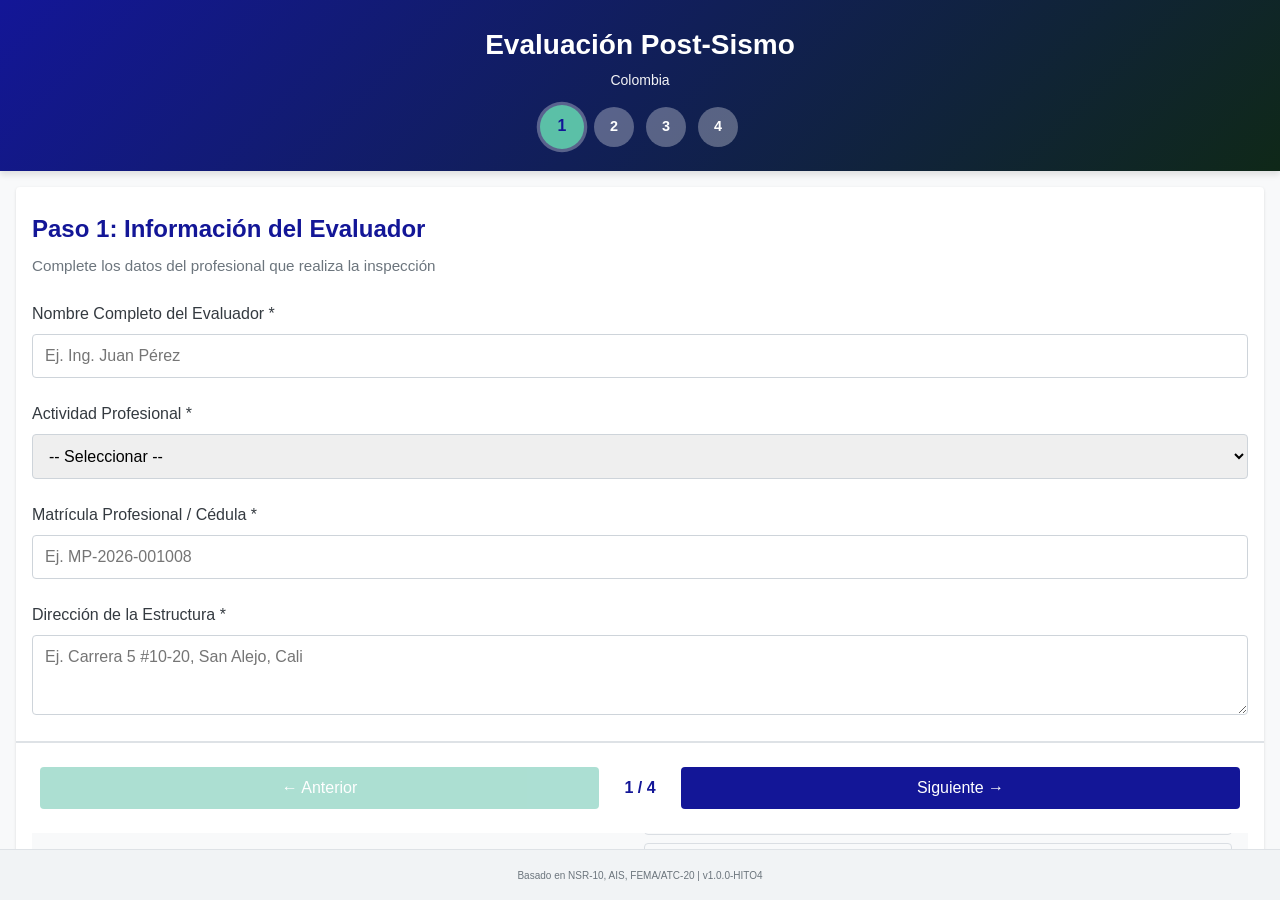
<file: index.html>
<!DOCTYPE html>
<html lang="es-CO">
<head>
    <meta charset="UTF-8">
    <meta name="viewport" content="width=device-width, initial-scale=1.0">
    <meta name="description" content="Sistema de Evaluación Visual Post-Sismo - Colombia">
    <meta name="theme-color" content="#1a472a">
    <title>Evaluación Post-Sismo | Cali</title>
    <link rel="manifest" href="manifest.json">
    <link rel="icon" type="image/x-icon" href="data:image/svg+xml,<svg xmlns='http://www.w3.org/2000/svg' viewBox='0 0 64 64'><rect fill='%231a472a' width='64' height='64'/><text x='32' y='40' font-size='32' fill='white' text-anchor='middle' font-weight='bold'>E</text></svg>">
    <link rel="stylesheet" href="styles.css">
</head>
<body>
    <div id="app" class="app-container">
        <header>
            <h1>Evaluación Post-Sismo</h1>
            <p class="subtitle">Colombia</p>
            <div class="step-indicator">
                <span class="step-badge active" data-step="1">1</span>
                <span class="step-badge" data-step="2">2</span>
                <span class="step-badge" data-step="3">3</span>
                <span class="step-badge" data-step="4">4</span>
            </div>
        </header>

        <main id="main-content">
            <!-- Contenedor dinámico para formularios y vistas -->
            <div id="form-container" class="form-container">
                
                <!-- ===== PASO 1: DATOS DEL EVALUADOR Y DIRECCIÓN ===== -->
                <div class="step-container step-1 active" id="step-1">
                    <h2 class="step-title">Paso 1: Información del Evaluador</h2>
                    <p class="step-description">Complete los datos del profesional que realiza la inspección</p>

                    <div class="form-group">
                        <label for="evaluator-name">Nombre Completo del Evaluador *</label>
                        <input 
                            type="text" 
                            id="evaluator-name" 
                            name="evaluatorName" 
                            placeholder="Ej. Ing. Juan Pérez"
                            required
                        >
                    </div>

                    <div class="form-group">
                        <label for="evaluator-title">Actividad Profesional *</label>
                        <select id="evaluator-title" name="evaluatorTitle" required>
                            <option value="">-- Seleccionar --</option>
                            <option value="ENGINEER">Ingeniero</option>
                             <option value="ARCHITECT">Arquitecto</option>
                            <option value="INSPECTOR">Inspector de Obra</option>
                        </select>
                    </div>

                    <div class="form-group">
                        <label for="evaluator-license">Matrícula Profesional / Cédula *</label>
                        <input 
                            type="text" 
                            id="evaluator-license" 
                            name="evaluatorLicense" 
                            placeholder="Ej. MP-2026-001008"
                            required
                        >
                    </div>

                    <div class="form-group">
                        <label for="structure-address">Dirección de la Estructura *</label>
                        <textarea 
                            id="structure-address" 
                            name="structureAddress" 
                            placeholder="Ej. Carrera 5 #10-20, San Alejo, Cali"
                            rows="3"
                            required
                        ></textarea>
                    </div>

                    <div class="form-group">
                        <label>Coordenadas GPS (Solo Lectura)</label>
                        <div class="gps-display">
                            <div class="gps-field">
                                <label>Latitud:</label>
                                <input type="text" id="gps-latitude" readonly value="Adquiriendo...">
                            </div>
                            <div class="gps-field">
                                <label>Longitud:</label>
                                <input type="text" id="gps-longitude" readonly value="Adquiriendo...">
                            </div>
                            <div class="gps-field">
                                <label>Precisión (m):</label>
                                <input type="text" id="gps-accuracy" readonly value="-">
                            </div>
                        </div>
                        <button type="button" class="btn btn-secondary btn-small" id="btn-refresh-gps">
                            🔄 Actualizar GPS
                        </button>
                    </div>

                    <div class="form-group">
                        <label for="inspection-timestamp">Fecha y Hora de Inspección *</label>
                        <input 
                            type="datetime-local" 
                            id="inspection-timestamp" 
                            name="inspectionTimestamp"
                            required
                        >
                    </div>
                </div>

                <!-- ===== PASO 2: SISTEMA CONSTRUCTIVO ===== -->
                <div class="step-container step-2 hidden" id="step-2">
                    <h2 class="step-title">Paso 2: Sistema Constructivo Predominante</h2>
                    <p class="step-description">Seleccione el sistema de construcción del edificio evaluado</p>

                    <div class="form-group">
                        <label for="construction-system">Sistema Constructivo *</label>
                        <div class="construction-system-options">
                            <label class="radio-option">
                                <input 
                                    type="radio" 
                                    name="constructionSystem" 
                                    value="REINFORCED_CONCRETE"
                                    id="sys-concrete"
                                >
                                <span class="radio-label">
                                    <strong>Concreto Reforzado (Pórticos)</strong>
                                    <small>Columnas y vigas de concreto con acero</small>
                                </span>
                            </label>

                            <label class="radio-option">
                                <input 
                                    type="radio" 
                                    name="constructionSystem" 
                                    value="MASONRY"
                                    id="sys-masonry"
                                >
                                <span class="radio-label">
                                    <strong>Mampostería Estructural</strong>
                                    <small>Bloques o ladrillos con mortero</small>
                                </span>
                            </label>

                            <label class="radio-option">
                                <input 
                                    type="radio" 
                                    name="constructionSystem" 
                                    value="MIXED"
                                    id="sys-mixed"
                                >
                                <span class="radio-label">
                                    <strong>Sistema Mixto</strong>
                                    <small>Combinación de concreto y mampostería</small>
                                </span>
                            </label>

                            <label class="radio-option">
                                <input 
                                    type="radio" 
                                    name="constructionSystem" 
                                    value="STEEL"
                                    id="sys-steel"
                                >
                                <span class="radio-label">
                                    <strong>Estructura Metálica</strong>
                                    <small>Acero estructural</small>
                                </span>
                            </label>

                            <label class="radio-option">
                                <input 
                                    type="radio" 
                                    name="constructionSystem" 
                                    value="ADOBE_WOOD"
                                    id="sys-adobe"
                                >
                                <span class="radio-label">
                                    <strong>Adobe / Madera</strong>
                                    <small>Construcción tradicional</small>
                                </span>
                            </label>

                            <label class="radio-option">
                                <input 
                                    type="radio" 
                                    name="constructionSystem" 
                                    value="OTHER"
                                    id="sys-other"
                                >
                                <span class="radio-label">
                                    <strong>Otro</strong>
                                    <small>Sistema no clasificado en las opciones anteriores</small>
                                </span>
                            </label>
                        </div>
                    </div>

                    <div class="form-group">
                        <label for="building-stories">Número de Pisos *</label>
                        <input 
                            type="number" 
                            id="building-stories" 
                            name="buildingStories" 
                            min="1" 
                            max="50"
                            placeholder="Ej. 5"
                            required
                        >
                    </div>

                    <div class="form-group">
                        <label for="building-year">Año de Construcción (Aproximado)</label>
                        <input 
                            type="number" 
                            id="building-year" 
                            name="buildingYear" 
                            min="1900" 
                            max="2024"
                            placeholder="Ej. 1981"
                        >
                    </div>
                </div>

                 <!-- ===== PASO 3: MATRIZ DE PATOLOGÍAS DINÁMICAS (AIS / NSR-10) ===== -->
 <div class="step-container step-3 hidden" id="step-3">
 <h2 class="step-title">Paso 3: Evaluación de Daños Estructurales</h2>
 <p class="step-description">Marque los daños observados según el sistema constructivo seleccionado (Norma AIS)</p>
 
 <!-- Contenedor dinámico para patologías de la AIS -->
 <div id="pathologies-container" class="pathologies-grid"></div>

 <!-- ALERTAS CRÍTICAS GLOBALES (Transversales) -->
 <div class="alert alert-danger alert-critical">
 <h3>Alertas Críticas Globales ⚠</h3>
 <p>Estas condiciones exigen dictamen ROJO inmediato, independientemente del sistema constructivo.</p>
 </div>
 <div class="critical-alerts-grid">
  <label class="checkbox-option critical">
   <input type="checkbox" name="damages" value="partial_collapse" class="critical-trigger">
   <span class="checkbox-label">
    <strong>Colapso Parcial</strong>
    <small>Visible en alguna sección del edificio</small>
   </span>
  </label>
  <label class="checkbox-option critical">
   <input type="checkbox" name="damages" value="total_collapse" class="critical-trigger">
   <span class="checkbox-label">
    <strong>Colapso Total</strong>
    <small>Falla completa de la superestructura</small>
   </span>
  </label>
  <label class="checkbox-option critical">
   <input type="checkbox" name="damages" value="tilt" class="critical-trigger">
   <span class="checkbox-label">
    <strong>Inclinación Global</strong>
    <small>Desplome o deriva visible fuera de plomo</small>
   </span>
  </label>
  <label class="checkbox-option critical">
   <input type="checkbox" name="damages" value="loss_support" class="critical-trigger">
   <span class="checkbox-label">
    <strong>Pérdida de Apoyo</strong>
    <small>Asentamiento diferencial severo en cimentación</small>
   </span>
  </label>
 </div>
 <div class="form-group">
  <label for="observations">Observaciones Generales de Campo</label>
  <textarea id="observations" name="observations" placeholder="Escriba cualquier observación pericial relevante..." rows="4"></textarea>
 </div>
 </div>

 <!-- ===== PASO 4: EVIDENCIAS FOTOGRÁFICAS Y VEREDICTO ===== -->
 <div class="step-container step-4 hidden" id="step-4">
 <h2 class="step-title">Paso 4: Evidencias Fotográficas y Dictamen</h2>
 <p class="step-description">Capture o cargue las fotografías aéreas o de detalle de la estructura</p>
 
 <div class="photo-upload-card">
  <h3>Registro Fotográfico Múltiple e Ilimitado</h3>
  <p class="photo-description">Puede seleccionar múltiples imágenes simultáneamente (Fachada, nudos, grietas)</p>
  <!-- Requerimiento de carga múltiple ilimitada cumplido -->
  <input type="file" id="photo-multiple-input" name="evidenciasFotos" accept="image/*" multiple class="file-input hidden">
  <button type="button" class="btn btn-primary btn-upload" onclick="document.getElementById('photo-multiple-input').click()">
   📸 Capturar / Seleccionar Imágenes Múltiples
  </button>
  <!-- Contenedor dinámico de previsualizaciones -->
  <div id="photos-preview-grid" class="photos-grid mt-2"></div>
 </div>

 <!-- SEMÁFORO DE HABITABILIDAD - VEREDICTO REACTIVO UNIFICADO -->
 <div class="verdict-panel" id="verdict-panel">
  <h3>Semáforo de Habitabilidad (Triage Sísmico Colombiano)</h3>
  <div class="verdict-display" id="verdict-display">
   <div class="verdict-badge" id="verdict-badge">
    <span class="verdict-emoji">⚪</span>
    <span class="verdict-text" id="verdict-text">En espera de evaluación de daños</span>
   </div>
   <div class="verdict-code" id="verdict-code">--</div>
   <div class="verdict-action" id="verdict-action">Seleccione el sistema y evalúe las patologías en el paso 3</div>
  </div>
 </div>

 <!-- BOTONES DE PERSISTENCIA Y EXPORTACIÓN -->
 <div class="global-controls">
  <button type="button" class="btn btn-success btn-large" id="btn-save-record">
   💾 Guardar Registro Oficial en Dispositivo
  </button>
 </div>
 <div class="institutional-panel">
  <h3>Opciones de Salida e Interoperabilidad SIG</h3>
  <div class="export-controls">
   <button type="button" class="btn btn-danger" id="btn-generate-pdf">Generar Informe Técnico PDF</button>
   <button type="button" class="btn btn-info" id="btn-export-geojson">Exportar Capa QGIS (.geojson)</button>
   <button type="button" class="btn btn-warning" id="btn-clear-local">Purgar Almacenamiento Local</button>
  </div>
 </div>
 </div>


                <!-- CONTROLES DE NAVEGACIÓN ENTRE PASOS -->
                <div class="step-navigation">
                    <button type="button" class="btn btn-secondary" id="btn-prev" disabled>
                        ← Anterior
                    </button>
                    <span class="step-counter"><span id="current-step">1</span> / 4</span>
                    <button type="button" class="btn btn-primary" id="btn-next">
                        Siguiente →
                    </button>
                </div>
            </div>
        </main>

        <footer>
            <p><small>Basado en NSR-10, AIS, FEMA/ATC-20 | v1.0.0-HITO4</small></p>
        </footer>
    </div>

         <!-- Carga de Librerías Externas requeridas por export.js -->
 <script src="https://cloudflare.com"></script>

 <!-- Módulos Core con enlace unificado -->
 <script src="src/core/export.js"></script>
 <script src="src/core/gps.js"></script>
 <script src="src/ui/form.js"></script>
 <script src="app.js"></script>
</body>
</html>
</file>
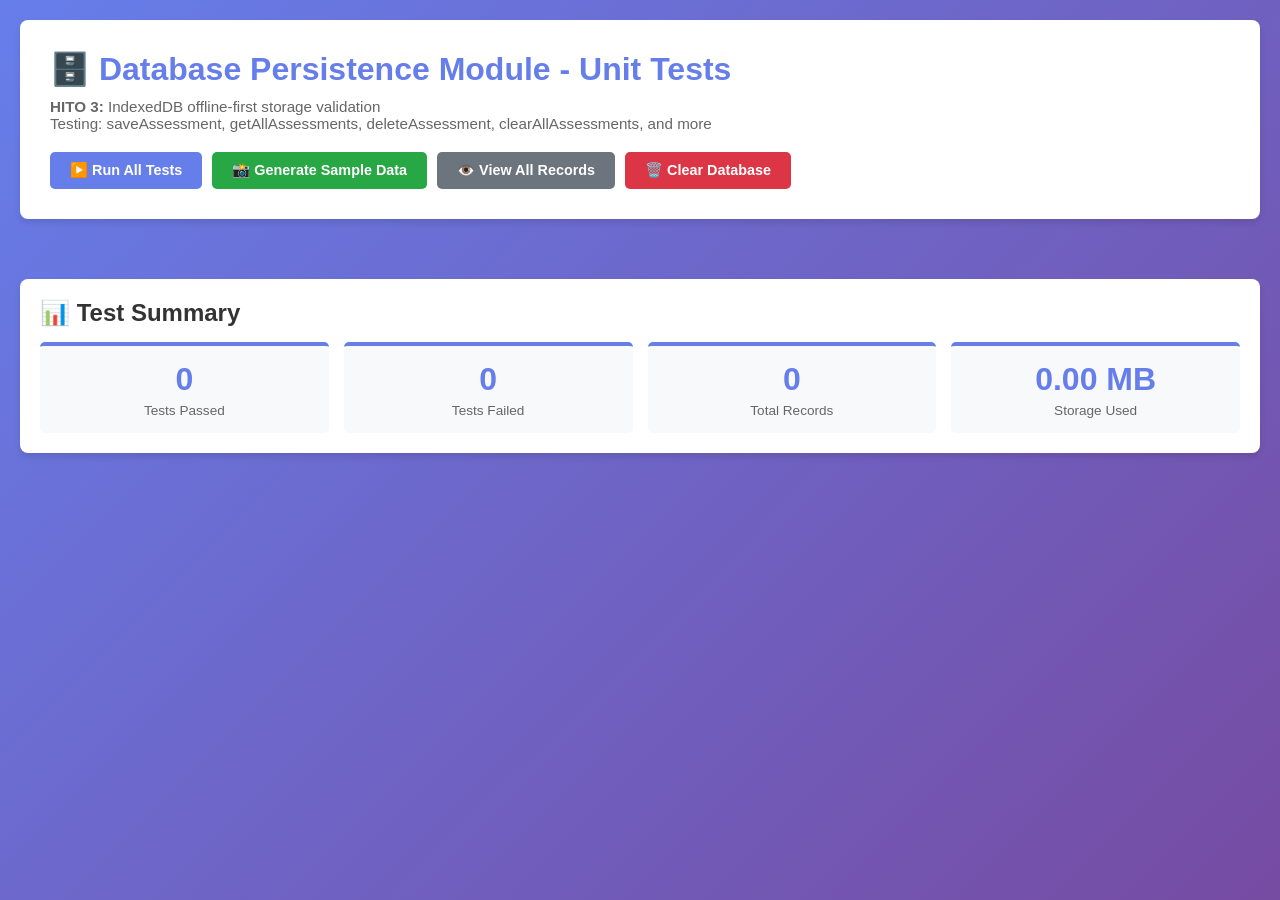
<file: tests/unit/db.test.html>
<!DOCTYPE html>
<html lang="es">
<head>
    <meta charset="UTF-8">
    <meta name="viewport" content="width=device-width, initial-scale=1.0">
    <title>Database Persistence - Unit Tests (HITO 3)</title>
    <style>
        * {
            margin: 0;
            padding: 0;
            box-sizing: border-box;
        }
        
        body {
            font-family: 'Segoe UI', Tahoma, Geneva, Verdana, sans-serif;
            background: linear-gradient(135deg, #667eea 0%, #764ba2 100%);
            color: #333;
            padding: 20px;
            min-height: 100vh;
        }

        .container {
            max-width: 1400px;
            margin: 0 auto;
        }

        header {
            background: white;
            padding: 30px;
            border-radius: 8px;
            margin-bottom: 30px;
            box-shadow: 0 4px 6px rgba(0, 0, 0, 0.1);
        }

        header h1 {
            color: #667eea;
            margin-bottom: 10px;
            font-size: 2em;
        }

        header p {
            color: #666;
            font-size: 0.95em;
        }

        .controls {
            display: flex;
            gap: 10px;
            margin-top: 20px;
            flex-wrap: wrap;
        }

        button {
            padding: 10px 20px;
            border: none;
            border-radius: 5px;
            cursor: pointer;
            font-weight: 600;
            font-size: 0.9em;
            transition: all 0.3s;
        }

        .btn-primary {
            background: #667eea;
            color: white;
        }

        .btn-primary:hover {
            background: #5568d3;
            transform: translateY(-2px);
            box-shadow: 0 4px 12px rgba(102, 126, 234, 0.4);
        }

        .btn-secondary {
            background: #6c757d;
            color: white;
        }

        .btn-secondary:hover {
            background: #5a6268;
        }

        .btn-danger {
            background: #dc3545;
            color: white;
        }

        .btn-danger:hover {
            background: #c82333;
        }

        .btn-success {
            background: #28a745;
            color: white;
        }

        .btn-success:hover {
            background: #218838;
        }

        .test-grid {
            display: grid;
            grid-template-columns: repeat(auto-fit, minmax(500px, 1fr));
            gap: 20px;
            margin-bottom: 30px;
        }

        .test-panel {
            background: white;
            padding: 20px;
            border-radius: 8px;
            box-shadow: 0 4px 6px rgba(0, 0, 0, 0.1);
        }

        .test-panel h3 {
            color: #667eea;
            margin-bottom: 15px;
            padding-bottom: 10px;
            border-bottom: 2px solid #f0f0f0;
        }

        .test-result {
            padding: 10px;
            margin: 10px 0;
            border-radius: 4px;
            font-size: 0.9em;
            line-height: 1.5;
        }

        .test-pass {
            background: #d4edda;
            color: #155724;
            border-left: 4px solid #28a745;
        }

        .test-fail {
            background: #f8d7da;
            color: #721c24;
            border-left: 4px solid #dc3545;
        }

        .test-info {
            background: #d1ecf1;
            color: #0c5460;
            border-left: 4px solid #17a2b8;
        }

        .test-pending {
            background: #fff3cd;
            color: #856404;
            border-left: 4px solid #ffc107;
        }

        .summary {
            background: white;
            padding: 20px;
            border-radius: 8px;
            box-shadow: 0 4px 6px rgba(0, 0, 0, 0.1);
            margin-top: 30px;
        }

        .summary-grid {
            display: grid;
            grid-template-columns: repeat(auto-fit, minmax(150px, 1fr));
            gap: 15px;
            margin-top: 15px;
        }

        .summary-item {
            text-align: center;
            padding: 15px;
            background: #f8f9fa;
            border-radius: 5px;
            border-top: 4px solid #667eea;
        }

        .summary-value {
            font-size: 2em;
            font-weight: bold;
            color: #667eea;
        }

        .summary-label {
            color: #666;
            margin-top: 5px;
            font-size: 0.85em;
        }

        .loading {
            display: inline-block;
            width: 12px;
            height: 12px;
            border: 2px solid #f3f3f3;
            border-top: 2px solid #667eea;
            border-radius: 50%;
            animation: spin 1s linear infinite;
            margin-right: 8px;
        }

        @keyframes spin {
            0% { transform: rotate(0deg); }
            100% { transform: rotate(360deg); }
        }

        .code-block {
            background: #f5f5f5;
            padding: 10px;
            border-radius: 4px;
            font-family: 'Courier New', monospace;
            font-size: 0.85em;
            overflow-x: auto;
            margin: 10px 0;
            border-left: 3px solid #667eea;
        }

        .stats-grid {
            display: grid;
            grid-template-columns: repeat(auto-fit, minmax(200px, 1fr));
            gap: 15px;
            margin: 15px 0;
        }

        .stat-card {
            background: linear-gradient(135deg, #667eea 0%, #764ba2 100%);
            color: white;
            padding: 15px;
            border-radius: 5px;
            text-align: center;
        }

        .stat-value {
            font-size: 1.8em;
            font-weight: bold;
        }

        .stat-label {
            font-size: 0.85em;
            opacity: 0.9;
            margin-top: 5px;
        }

        .photo-preview {
            width: 100px;
            height: 100px;
            background: #f0f0f0;
            border: 2px solid #ddd;
            border-radius: 4px;
            margin: 5px 5px 5px 0;
            display: inline-block;
            overflow: hidden;
        }

        .photo-preview img {
            width: 100%;
            height: 100%;
            object-fit: cover;
        }
    </style>
</head>
<body>
    <div class="container">
        <header>
            <h1>🗄️ Database Persistence Module - Unit Tests</h1>
            <p><strong>HITO 3:</strong> IndexedDB offline-first storage validation</p>
            <p>Testing: saveAssessment, getAllAssessments, deleteAssessment, clearAllAssessments, and more</p>
            <div class="controls">
                <button class="btn-primary" onclick="runAllTests()">▶️ Run All Tests</button>
                <button class="btn-success" onclick="generateAndSave()">📸 Generate Sample Data</button>
                <button class="btn-secondary" onclick="viewAllRecords()">👁️ View All Records</button>
                <button class="btn-danger" onclick="clearDatabase()">🗑️ Clear Database</button>
            </div>
        </header>

        <div class="test-grid" id="test-results"></div>

        <div class="summary" id="summary">
            <h2>📊 Test Summary</h2>
            <div class="summary-grid" id="summary-stats">
                <div class="summary-item">
                    <div class="summary-value">-</div>
                    <div class="summary-label">Tests Passed</div>
                </div>
                <div class="summary-item">
                    <div class="summary-value">-</div>
                    <div class="summary-label">Tests Failed</div>
                </div>
                <div class="summary-item">
                    <div class="summary-value">-</div>
                    <div class="summary-label">Total Records</div>
                </div>
                <div class="summary-item">
                    <div class="summary-value">-</div>
                    <div class="summary-label">Storage Used</div>
                </div>
            </div>
        </div>
    </div>

    <!-- Load modules -->
    <script src="../../src/core/triage.js"></script>
    <script src="../../src/core/db.js"></script>

    <script>
        let testsPassed = 0;
        let testsFailed = 0;

        // Helper functions
        function createTestResult(title, message, type = 'pass') {
            const result = document.createElement('div');
            result.className = `test-result test-${type}`;
            result.innerHTML = `<strong>${title}:</strong> ${message}`;
            return result;
        }

        function createSmallBase64Image() {
            // Create a tiny 10x10 pixel PNG image in Base64
            return '[data-uri]';
        }

        function createSampleAssessment() {
            const triageRules = { schema_version: '1.0' };
            const damages = {
                'partial_collapse': 'NO',
                'total_collapse': 'NO',
                'column_crush': 'NO',
                'column_displaced': 'NO',
                'tilt': 'NO',
                'loss_support': 'NO',
                'gas': 'NO',
                'fire': 'NO',
                'electric': 'NO',
                'column_diag_crack': 'NO',
                'column_steel': 'NO',
                'beam_diag_crack': 'NO',
                'wall_diag': 'NO',
                'wall_out_plane': 'NO',
                'foundation_damage': 'NO',
                'settlement': 'NO',
                'landslide': 'NO',
                'masonry_diag': 'NO',
                'masonry_out_plane': 'NO',
                'facade_fall': 'NO',
                'minor_crack': 'NO',
                'debris': 'NO',
                'suspended_hazard': 'NO',
                'ground_cracks': 'NO',
                'hvac_damage': 'NO',
                'partition_damage': 'NO'
            };

            const assessment = {
                timestamp: new Date().toISOString(),
                evaluator: {
                    name: 'Ing. Juan Pérez García',
                    license: 'TP-2024-001234',
                    agency: 'UNGRD - Cali'
                },
                location: {
                    address: 'Carrera 5 #10-20, San Alejo, Cali',
                    latitude: 3.4516,
                    longitude: -76.5319,
                    accuracy: 5.0
                },
                damages: damages,
                assessment: TriageModule.evaluateAssessment({ damages }, triageRules),
                photos: {
                    structural: createSmallBase64Image(),
                    facade: createSmallBase64Image(),
                    detail: createSmallBase64Image()
                },
                metadata: {
                    buildingType: 'Residential - 5 floors',
                    constructionYear: 2005,
                    storeys: 5,
                    municipalCode: 'CALI-760131',
                    municipality: 'Cali'
                },
                syncStatus: 'PENDING'
            };

            return assessment;
        }

        // Test: Initialize Database
        async function testInitializeDatabase() {
            const resultsContainer = document.createElement('div');
            resultsContainer.className = 'test-panel';
            resultsContainer.innerHTML = '<h3>🚀 Initialize Database</h3>';

            try {
                const assessment = createSampleAssessment();
                const id = await DatabaseModule.saveAssessment(assessment);
                
                resultsContainer.appendChild(
                    createTestResult('Database Init', `✓ Database initialized successfully. Saved assessment ID: ${id}`, 'pass')
                );
                await DatabaseModule.deleteAssessment(id);
                testsPassed++;
            } catch (error) {
                resultsContainer.appendChild(
                    createTestResult('Database Init', `✗ ${error.message}`, 'fail')
                );
                testsFailed++;
            }

            return resultsContainer;
        }

        // Test: Save Assessment
        async function testSaveAssessment() {
            const resultsContainer = document.createElement('div');
            resultsContainer.className = 'test-panel';
            resultsContainer.innerHTML = '<h3>💾 Save Assessment with Photos</h3>';

            try {
                const assessment = createSampleAssessment();
                const id = await DatabaseModule.saveAssessment(assessment);
                
                resultsContainer.appendChild(
                    createTestResult('Save Assessment', `✓ Assessment saved with ID: ${id}`, 'pass')
                );
                resultsContainer.appendChild(
                    createTestResult('Photo Storage', `✓ 3 Base64 images stored (${Math.round(assessment.photos.structural.length / 1024)}KB total)`, 'pass')
                );
                resultsContainer.appendChild(
                    createTestResult('Triage Result', `✓ Assessment level: ${assessment.assessment.level}`, 'pass')
                );

                await DatabaseModule.deleteAssessment(id);
                testsPassed++;
            } catch (error) {
                resultsContainer.appendChild(
                    createTestResult('Save Assessment', `✗ ${error.message}`, 'fail')
                );
                testsFailed++;
            }

            return resultsContainer;
        }

        // Test: Validate Schema
        async function testValidateSchema() {
            const resultsContainer = document.createElement('div');
            resultsContainer.className = 'test-panel';
            resultsContainer.innerHTML = '<h3>✅ Schema Validation</h3>';

            try {
                // Valid record
                const validAssessment = createSampleAssessment();
                const validation = DatabaseModule.validateAssessmentRecord(validAssessment);
                
                if (validation.valid) {
                    resultsContainer.appendChild(
                        createTestResult('Valid Record', `✓ Complete schema passes validation`, 'pass')
                    );
                    testsPassed++;
                } else {
                    throw new Error(`Valid record failed: ${validation.errors.join(', ')}`);
                }

                // Invalid record (missing fields)
                const invalidAssessment = { damages: {} };
                const invalidValidation = DatabaseModule.validateAssessmentRecord(invalidAssessment);
                
                if (!invalidValidation.valid && invalidValidation.errors.length > 0) {
                    resultsContainer.appendChild(
                        createTestResult('Invalid Record Detection', `✓ Correctly rejected: ${invalidValidation.errors[0]}`, 'pass')
                    );
                    testsPassed++;
                } else {
                    throw new Error('Failed to detect invalid record');
                }
            } catch (error) {
                resultsContainer.appendChild(
                    createTestResult('Schema Validation', `✗ ${error.message}`, 'fail')
                );
                testsFailed++;
            }

            return resultsContainer;
        }

        // Test: Retrieve Assessments
        async function testRetrieveAssessments() {
            const resultsContainer = document.createElement('div');
            resultsContainer.className = 'test-panel';
            resultsContainer.innerHTML = '<h3>📖 Retrieve Assessments</h3>';

            try {
                // Save multiple records
                const assessment1 = createSampleAssessment();
                const assessment2 = createSampleAssessment();
                assessment2.metadata.municipality = 'Palmira';
                assessment2.location.address = 'Calle Principal, Palmira';

                const id1 = await DatabaseModule.saveAssessment(assessment1);
                const id2 = await DatabaseModule.saveAssessment(assessment2);

                // Retrieve all
                const allAssessments = await DatabaseModule.getAllAssessments();
                
                if (allAssessments.length >= 2) {
                    resultsContainer.appendChild(
                        createTestResult('Get All', `✓ Retrieved ${allAssessments.length} assessments`, 'pass')
                    );
                    testsPassed++;
                }

                // Get by ID
                const retrieved = await DatabaseModule.getAssessmentById(id1);
                if (retrieved && retrieved.id === id1) {
                    resultsContainer.appendChild(
                        createTestResult('Get by ID', `✓ Retrieved specific assessment ID: ${id1}`, 'pass')
                    );
                    testsPassed++;
                }

                // Get by municipality
                const caliAssessments = await DatabaseModule.getAssessmentsByMunicipality('Cali');
                if (caliAssessments.length > 0) {
                    resultsContainer.appendChild(
                        createTestResult('Query by Municipality', `✓ Found ${caliAssessments.length} assessments in Cali`, 'pass')
                    );
                    testsPassed++;
                }

                // Cleanup
                await DatabaseModule.deleteAssessment(id1);
                await DatabaseModule.deleteAssessment(id2);
            } catch (error) {
                resultsContainer.appendChild(
                    createTestResult('Retrieve Assessments', `✗ ${error.message}`, 'fail')
                );
                testsFailed++;
            }

            return resultsContainer;
        }

        // Test: Sync Status
        async function testSyncStatus() {
            const resultsContainer = document.createElement('div');
            resultsContainer.className = 'test-panel';
            resultsContainer.innerHTML = '<h3>🔄 Sync Status Management</h3>';

            try {
                const assessment = createSampleAssessment();
                const id = await DatabaseModule.saveAssessment(assessment);

                // Check initial status
                const initial = await DatabaseModule.getAssessmentById(id);
                if (initial.syncStatus === 'PENDING') {
                    resultsContainer.appendChild(
                        createTestResult('Initial Status', `✓ New record: ${initial.syncStatus}`, 'pass')
                    );
                    testsPassed++;
                }

                // Update status
                await DatabaseModule.updateSyncStatus(id, 'SYNCED');
                const updated = await DatabaseModule.getAssessmentById(id);
                
                if (updated.syncStatus === 'SYNCED') {
                    resultsContainer.appendChild(
                        createTestResult('Update Status', `✓ Status changed to: ${updated.syncStatus}`, 'pass')
                    );
                    testsPassed++;
                }

                // Query by status
                const pendingRecords = await DatabaseModule.getAssessmentsBySyncStatus('SYNCED');
                if (pendingRecords.length > 0) {
                    resultsContainer.appendChild(
                        createTestResult('Query by Status', `✓ Found ${pendingRecords.length} SYNCED records`, 'pass')
                    );
                    testsPassed++;
                }

                await DatabaseModule.deleteAssessment(id);
            } catch (error) {
                resultsContainer.appendChild(
                    createTestResult('Sync Status', `✗ ${error.message}`, 'fail')
                );
                testsFailed++;
            }

            return resultsContainer;
        }

        // Test: Delete Assessment
        async function testDeleteAssessment() {
            const resultsContainer = document.createElement('div');
            resultsContainer.className = 'test-panel';
            resultsContainer.innerHTML = '<h3>🗑️ Delete Assessment</h3>';

            try {
                const assessment = createSampleAssessment();
                const id = await DatabaseModule.saveAssessment(assessment);

                // Verify it exists
                let retrieved = await DatabaseModule.getAssessmentById(id);
                if (retrieved && retrieved.id === id) {
                    resultsContainer.appendChild(
                        createTestResult('Pre-delete Check', `✓ Assessment exists`, 'pass')
                    );
                    testsPassed++;
                }

                // Delete it
                await DatabaseModule.deleteAssessment(id);

                // Verify it's gone
                retrieved = await DatabaseModule.getAssessmentById(id);
                if (!retrieved) {
                    resultsContainer.appendChild(
                        createTestResult('Post-delete Check', `✓ Assessment deleted successfully`, 'pass')
                    );
                    testsPassed++;
                }
            } catch (error) {
                resultsContainer.appendChild(
                    createTestResult('Delete Assessment', `✗ ${error.message}`, 'fail')
                );
                testsFailed++;
            }

            return resultsContainer;
        }

        // Test: Storage Statistics
        async function testStorageStats() {
            const resultsContainer = document.createElement('div');
            resultsContainer.className = 'test-panel';
            resultsContainer.innerHTML = '<h3>📊 Storage Statistics</h3>';

            try {
                const stats = await DatabaseModule.getStorageStats();
                
                resultsContainer.appendChild(
                    createTestResult('Record Count', `✓ ${stats.recordCount} assessments in storage`, 'pass')
                );

                if (stats.usedMB) {
                    resultsContainer.appendChild(
                        createTestResult('Storage Used', `✓ ${stats.usedMB}MB / ${stats.quotaMB}MB quota`, 'info')
                    );
                } else {
                    resultsContainer.appendChild(
                        createTestResult('Storage Info', `✓ Quota API available`, 'info')
                    );
                }

                testsPassed++;
            } catch (error) {
                resultsContainer.appendChild(
                    createTestResult('Storage Stats', `✗ ${error.message}`, 'fail')
                );
                testsFailed++;
            }

            return resultsContainer;
        }

        // Test: Export/Import
        async function testExportImport() {
            const resultsContainer = document.createElement('div');
            resultsContainer.className = 'test-panel';
            resultsContainer.innerHTML = '<h3>🔄 Export/Import JSON</h3>';

            try {
                // Save some data
                const assessment = createSampleAssessment();
                const id = await DatabaseModule.saveAssessment(assessment);

                // Export
                const jsonData = await DatabaseModule.exportAsJSON();
                if (jsonData && jsonData.includes('"id"')) {
                    resultsContainer.appendChild(
                        createTestResult('Export JSON', `✓ Exported ${jsonData.length} bytes`, 'pass')
                    );
                    testsPassed++;
                }

                // Import
                const importedCount = await DatabaseModule.importFromJSON(jsonData);
                if (importedCount > 0) {
                    resultsContainer.appendChild(
                        createTestResult('Import JSON', `✓ Imported ${importedCount} records`, 'pass')
                    );
                    testsPassed++;
                }

                // Cleanup
                const allRecords = await DatabaseModule.getAllAssessments();
                for (const record of allRecords) {
                    await DatabaseModule.deleteAssessment(record.id);
                }
            } catch (error) {
                resultsContainer.appendChild(
                    createTestResult('Export/Import', `✗ ${error.message}`, 'fail')
                );
                testsFailed++;
            }

            return resultsContainer;
        }

        async function runAllTests() {
            testsPassed = 0;
            testsFailed = 0;
            const testResults = document.getElementById('test-results');
            testResults.innerHTML = '';

            const tests = [
                testInitializeDatabase,
                testSaveAssessment,
                testValidateSchema,
                testRetrieveAssessments,
                testSyncStatus,
                testDeleteAssessment,
                testStorageStats,
                testExportImport
            ];

            for (const test of tests) {
                const result = await test();
                testResults.appendChild(result);
            }

            updateSummary();
        }

        async function generateAndSave() {
            try {
                const assessment = createSampleAssessment();
                const id = await DatabaseModule.saveAssessment(assessment);
                alert(`✓ Sample assessment saved with ID: ${id}\n\nEvaluator: ${assessment.evaluator.name}\nLocation: ${assessment.location.address}\nLevel: ${assessment.assessment.level}`);
                updateSummary();
            } catch (error) {
                alert(`✗ Error: ${error.message}`);
            }
        }

        async function viewAllRecords() {
            try {
                const records = await DatabaseModule.getAllAssessments();
                if (records.length === 0) {
                    alert('No records in database');
                    return;
                }

                let output = `📋 Total Records: ${records.length}\n\n`;
                records.forEach((record, index) => {
                    output += `${index + 1}. ID: ${record.id} | Level: ${record.assessment.level} | Location: ${record.location.address}\n`;
                });
                console.log(output);
                alert(output);
            } catch (error) {
                alert(`✗ Error: ${error.message}`);
            }
        }

        async function clearDatabase() {
            if (!confirm('⚠️ This will delete ALL records. Are you sure?')) {
                return;
            }

            try {
                await DatabaseModule.clearAllAssessments();
                alert('✓ Database cleared');
                updateSummary();
            } catch (error) {
                alert(`✗ Error: ${error.message}`);
            }
        }

        async function updateSummary() {
            try {
                const stats = await DatabaseModule.getStorageStats();
                const summaryStats = document.getElementById('summary-stats');
                
                let storageDisplay = '-';
                if (stats.usedMB) {
                    storageDisplay = `${stats.usedMB} MB`;
                }

                summaryStats.innerHTML = `
                    <div class="summary-item">
                        <div class="summary-value">${testsPassed}</div>
                        <div class="summary-label">Tests Passed</div>
                    </div>
                    <div class="summary-item">
                        <div class="summary-value">${testsFailed}</div>
                        <div class="summary-label">Tests Failed</div>
                    </div>
                    <div class="summary-item">
                        <div class="summary-value">${stats.recordCount}</div>
                        <div class="summary-label">Total Records</div>
                    </div>
                    <div class="summary-item">
                        <div class="summary-value">${storageDisplay}</div>
                        <div class="summary-label">Storage Used</div>
                    </div>
                `;
            } catch (error) {
                console.error('Error updating summary:', error);
            }
        }

        // Update summary on page load
        window.addEventListener('load', updateSummary);
    </script>
</body>
</html>
</file>
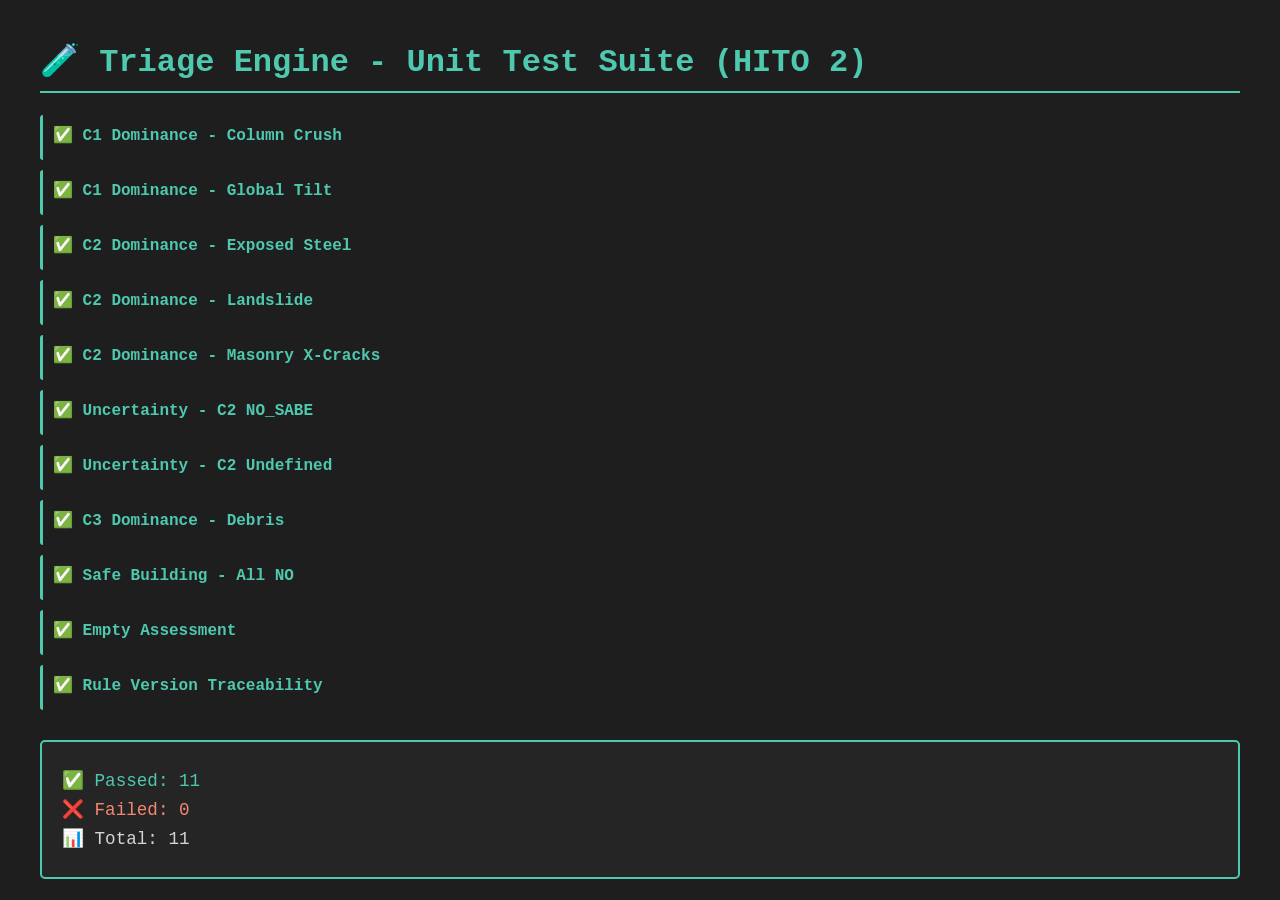
<file: tests/unit/run-tests.html>
<!DOCTYPE html>
<html lang="en">
<head>
    <meta charset="UTF-8">
    <meta name="viewport" content="width=device-width, initial-scale=1.0">
    <title>Triage Engine - Unit Test Runner</title>
    <style>
        body {
            font-family: 'Courier New', monospace;
            background-color: #1e1e1e;
            color: #d4d4d4;
            padding: 20px;
            margin: 0;
        }
        .container {
            max-width: 1200px;
            margin: 0 auto;
        }
        h1 {
            color: #4ec9b0;
            border-bottom: 2px solid #4ec9b0;
            padding-bottom: 10px;
        }
        .test-suite {
            margin: 20px 0;
            background-color: #252526;
            padding: 15px;
            border-radius: 5px;
            border-left: 4px solid #007acc;
        }
        .test-case {
            margin: 10px 0;
            padding: 10px;
            background-color: #1e1e1e;
            border-radius: 3px;
        }
        .test-pass {
            color: #4ec9b0;
            border-left: 3px solid #4ec9b0;
        }
        .test-fail {
            color: #f48771;
            border-left: 3px solid #f48771;
            background-color: #3e2825;
        }
        .test-title {
            font-weight: bold;
            margin-bottom: 5px;
        }
        .assertion {
            margin-left: 20px;
            font-size: 0.9em;
        }
        .summary {
            margin-top: 30px;
            padding: 20px;
            background-color: #252526;
            border-radius: 5px;
            border: 2px solid #4ec9b0;
        }
        .summary-line {
            margin: 8px 0;
            font-size: 1.1em;
        }
        .passed {
            color: #4ec9b0;
        }
        .failed {
            color: #f48771;
        }
        .total {
            color: #d4d4d4;
        }
    </style>
</head>
<body>
    <div class="container">
        <h1>🧪 Triage Engine - Unit Test Suite (HITO 2)</h1>
        <div id="test-output"></div>
        <div id="summary" class="summary"></div>
    </div>

    <!-- Load the triage module -->
    <script src="../../src/core/triage.js"></script>
    
    <!-- Load and run tests -->
    <script>
        // Simple assertion helper
        function assert(condition, message) {
            if (!condition) {
                throw new Error(`❌ Assertion failed: ${message}`);
            }
            return message;
        }

        function assertEqual(actual, expected, message) {
            if (actual !== expected) {
                throw new Error(`❌ Assertion failed: ${message}\n   Expected: ${expected}\n   Actual: ${actual}`);
            }
            return message;
        }

        function assertTrue(condition, message) {
            assert(condition === true, message);
            return message;
        }

        function assertFalse(condition, message) {
            assert(condition === false, message);
            return message;
        }

        // Test functions
        function testC1Dominance_ColumnCrush() {
            const rules = { schema_version: '1.0' };
            const assessment = {
                damages: {
                    'partial_collapse': 'NO',
                    'total_collapse': 'NO',
                    'column_crush': 'YES',
                    'column_displaced': 'NO',
                    'tilt': 'NO',
                    'loss_support': 'NO',
                    'gas': 'NO',
                    'fire': 'NO',
                    'electric': 'NO',
                    'column_diag_crack': 'NO',
                    'column_steel': 'NO',
                    'beam_diag_crack': 'NO',
                    'wall_diag': 'NO',
                    'wall_out_plane': 'NO',
                    'foundation_damage': 'NO',
                    'settlement': 'NO',
                    'landslide': 'NO',
                    'masonry_diag': 'NO',
                    'masonry_out_plane': 'NO',
                    'facade_fall': 'NO',
                    'minor_crack': 'NO',
                    'debris': 'NO',
                    'suspended_hazard': 'NO',
                    'ground_cracks': 'NO',
                    'hvac_damage': 'NO',
                    'partition_damage': 'NO'
                }
            };

            const result = TriageModule.evaluateAssessment(assessment, rules);

            assertEqual(result.level, '🔴 P1', 'Level must be P1 for critical column crush');
            assertEqual(result.result_code, 'PREVENTIVE_EVACUATION', 'Result code must be PREVENTIVE_EVACUATION');
            assertTrue(result.requiresTechnicalInspection, 'Technical inspection required for P1');
            assert(result.reasons.some(r => r.condition === 'column_crush'), 'Must document column_crush reason');
        }

        function testC1Dominance_TiltIncline() {
            const rules = { schema_version: '1.0' };
            const assessment = {
                damages: {
                    'partial_collapse': 'NO',
                    'total_collapse': 'NO',
                    'column_crush': 'NO',
                    'column_displaced': 'NO',
                    'tilt': 'YES',
                    'loss_support': 'NO',
                    'gas': 'NO',
                    'fire': 'NO',
                    'electric': 'NO',
                    'column_diag_crack': 'NO',
                    'column_steel': 'NO',
                    'beam_diag_crack': 'NO',
                    'wall_diag': 'NO',
                    'wall_out_plane': 'NO',
                    'foundation_damage': 'NO',
                    'settlement': 'NO',
                    'landslide': 'NO',
                    'masonry_diag': 'NO',
                    'masonry_out_plane': 'NO',
                    'facade_fall': 'NO',
                    'minor_crack': 'NO',
                    'debris': 'NO',
                    'suspended_hazard': 'NO',
                    'ground_cracks': 'NO',
                    'hvac_damage': 'NO',
                    'partition_damage': 'NO'
                }
            };

            const result = TriageModule.evaluateAssessment(assessment, rules);

            assertEqual(result.level, '🔴 P1', 'Level must be P1 for global tilt');
            assertEqual(result.result_code, 'PREVENTIVE_EVACUATION', 'Result code must be PREVENTIVE_EVACUATION');
            assertTrue(result.requiresTechnicalInspection, 'Technical inspection required');
            assert(result.reasons.some(r => r.condition === 'tilt'), 'Must document tilt reason');
        }

        function testC2Dominance_ExposedSteel() {
            const rules = { schema_version: '1.0' };
            const assessment = {
                damages: {
                    'partial_collapse': 'NO',
                    'total_collapse': 'NO',
                    'column_crush': 'NO',
                    'column_displaced': 'NO',
                    'tilt': 'NO',
                    'loss_support': 'NO',
                    'gas': 'NO',
                    'fire': 'NO',
                    'electric': 'NO',
                    'column_diag_crack': 'NO',
                    'column_steel': 'YES',
                    'beam_diag_crack': 'NO',
                    'wall_diag': 'NO',
                    'wall_out_plane': 'NO',
                    'foundation_damage': 'NO',
                    'settlement': 'NO',
                    'landslide': 'NO',
                    'masonry_diag': 'NO',
                    'masonry_out_plane': 'NO',
                    'facade_fall': 'NO',
                    'minor_crack': 'NO',
                    'debris': 'NO',
                    'suspended_hazard': 'NO',
                    'ground_cracks': 'NO',
                    'hvac_damage': 'NO',
                    'partition_damage': 'NO'
                }
            };

            const result = TriageModule.evaluateAssessment(assessment, rules);

            assertEqual(result.level, '🟠 P2', 'Level must be P2 for exposed steel');
            assertEqual(result.result_code, 'PRIORITY_INSPECTION', 'Result code must be PRIORITY_INSPECTION');
            assertTrue(result.requiresTechnicalInspection, 'Technical inspection required');
            assert(result.reasons.some(r => r.condition === 'column_steel'), 'Must document column_steel reason');
        }

        function testC2Dominance_Landslide() {
            const rules = { schema_version: '1.0' };
            const assessment = {
                damages: {
                    'partial_collapse': 'NO',
                    'total_collapse': 'NO',
                    'column_crush': 'NO',
                    'column_displaced': 'NO',
                    'tilt': 'NO',
                    'loss_support': 'NO',
                    'gas': 'NO',
                    'fire': 'NO',
                    'electric': 'NO',
                    'column_diag_crack': 'NO',
                    'column_steel': 'NO',
                    'beam_diag_crack': 'NO',
                    'wall_diag': 'NO',
                    'wall_out_plane': 'NO',
                    'foundation_damage': 'NO',
                    'settlement': 'NO',
                    'landslide': 'YES',
                    'masonry_diag': 'NO',
                    'masonry_out_plane': 'NO',
                    'facade_fall': 'NO',
                    'minor_crack': 'NO',
                    'debris': 'NO',
                    'suspended_hazard': 'NO',
                    'ground_cracks': 'NO',
                    'hvac_damage': 'NO',
                    'partition_damage': 'NO'
                }
            };

            const result = TriageModule.evaluateAssessment(assessment, rules);

            assertEqual(result.level, '🟠 P2', 'Level must be P2 for landslide');
            assertEqual(result.result_code, 'PRIORITY_INSPECTION', 'Result code must be PRIORITY_INSPECTION');
            assertTrue(result.requiresTechnicalInspection, 'Technical inspection required');
        }

        function testC2Dominance_MasonryDiagonalCracks() {
            const rules = { schema_version: '1.0' };
            const assessment = {
                damages: {
                    'partial_collapse': 'NO',
                    'total_collapse': 'NO',
                    'column_crush': 'NO',
                    'column_displaced': 'NO',
                    'tilt': 'NO',
                    'loss_support': 'NO',
                    'gas': 'NO',
                    'fire': 'NO',
                    'electric': 'NO',
                    'column_diag_crack': 'NO',
                    'column_steel': 'NO',
                    'beam_diag_crack': 'NO',
                    'wall_diag': 'NO',
                    'wall_out_plane': 'NO',
                    'foundation_damage': 'NO',
                    'settlement': 'NO',
                    'landslide': 'NO',
                    'masonry_diag': 'YES',
                    'masonry_out_plane': 'NO',
                    'facade_fall': 'NO',
                    'minor_crack': 'NO',
                    'debris': 'NO',
                    'suspended_hazard': 'NO',
                    'ground_cracks': 'NO',
                    'hvac_damage': 'NO',
                    'partition_damage': 'NO'
                }
            };

            const result = TriageModule.evaluateAssessment(assessment, rules);

            assertEqual(result.level, '🟠 P2', 'Level must be P2 for masonry diagonal cracks');
            assertEqual(result.result_code, 'PRIORITY_INSPECTION', 'Result code must be PRIORITY_INSPECTION');
        }

        function testUncertainty_C1_NoSabe() {
            const rules = { schema_version: '1.0' };
            const assessment = {
                damages: {
                    'partial_collapse': 'NO',
                    'total_collapse': 'NO',
                    'column_crush': 'NO',
                    'column_displaced': 'NO',
                    'tilt': 'NO',
                    'loss_support': 'NO',
                    'gas': 'NO',
                    'fire': 'NO',
                    'electric': 'NO',
                    'column_diag_crack': 'NO',
                    'column_steel': 'NO',
                    'beam_diag_crack': 'NO',
                    'wall_diag': 'NO',
                    'wall_out_plane': 'NO',
                    'foundation_damage': 'NO',
                    'settlement': 'NO',
                    'landslide': 'NO',
                    'masonry_diag': 'NO_SABE',
                    'masonry_out_plane': 'NO',
                    'facade_fall': 'NO',
                    'minor_crack': 'NO',
                    'debris': 'NO',
                    'suspended_hazard': 'NO',
                    'ground_cracks': 'NO',
                    'hvac_damage': 'NO',
                    'partition_damage': 'NO'
                }
            };

            const result = TriageModule.evaluateAssessment(assessment, rules);

            assertEqual(result.level, '⚪ NR', 'Level must be NR when C2 has NO_SABE');
            assertEqual(result.result_code, 'UNDETERMINED_INCERTIDUMBRE', 'Result code must be UNDETERMINED_INCERTIDUMBRE');
            assertTrue(result.requiresTechnicalInspection, 'Technical inspection mandatory for undetermined');
        }

        function testUncertainty_C1_Undefined() {
            const rules = { schema_version: '1.0' };
            const assessment = {
                damages: {
                    'partial_collapse': 'NO',
                    'total_collapse': 'NO',
                    'column_crush': 'NO',
                    'column_displaced': 'NO',
                    'tilt': 'NO',
                    'loss_support': 'NO',
                    'gas': 'NO',
                    'fire': 'NO',
                    'electric': 'NO',
                    'column_diag_crack': 'NO',
                    'column_steel': 'NO',
                    'beam_diag_crack': 'NO',
                    'wall_diag': 'NO',
                    'wall_out_plane': 'NO',
                    'foundation_damage': 'NO',
                    'settlement': 'NO',
                    'landslide': 'NO',
                    'masonry_out_plane': 'NO',
                    'facade_fall': 'NO',
                    'minor_crack': 'NO',
                    'debris': 'NO',
                    'suspended_hazard': 'NO',
                    'ground_cracks': 'NO',
                    'hvac_damage': 'NO',
                    'partition_damage': 'NO'
                }
            };

            const result = TriageModule.evaluateAssessment(assessment, rules);

            assertEqual(result.level, '⚪ NR', 'Level must be NR when C2 is undefined');
            assertEqual(result.result_code, 'UNDETERMINED_INCERTIDUMBRE', 'Result code must be UNDETERMINED_INCERTIDUMBRE');
        }

        function testC3Dominance_Debris() {
            const rules = { schema_version: '1.0' };
            const assessment = {
                damages: {
                    'partial_collapse': 'NO',
                    'total_collapse': 'NO',
                    'column_crush': 'NO',
                    'column_displaced': 'NO',
                    'tilt': 'NO',
                    'loss_support': 'NO',
                    'gas': 'NO',
                    'fire': 'NO',
                    'electric': 'NO',
                    'column_diag_crack': 'NO',
                    'column_steel': 'NO',
                    'beam_diag_crack': 'NO',
                    'wall_diag': 'NO',
                    'wall_out_plane': 'NO',
                    'foundation_damage': 'NO',
                    'settlement': 'NO',
                    'landslide': 'NO',
                    'masonry_diag': 'NO',
                    'masonry_out_plane': 'NO',
                    'facade_fall': 'NO',
                    'minor_crack': 'NO',
                    'debris': 'YES',
                    'suspended_hazard': 'NO',
                    'ground_cracks': 'NO',
                    'hvac_damage': 'NO',
                    'partition_damage': 'NO'
                }
            };

            const result = TriageModule.evaluateAssessment(assessment, rules);

            assertEqual(result.level, '🟡 P3', 'Level must be P3 for non-structural debris');
            assertEqual(result.result_code, 'RESTRICTED_USE', 'Result code must be RESTRICTED_USE');
            assertTrue(result.requiresTechnicalInspection, 'Technical inspection required');
        }

        function testSafeBuilding_AllNo() {
            const rules = { schema_version: '1.0' };
            const assessment = {
                damages: {
                    'partial_collapse': 'NO',
                    'total_collapse': 'NO',
                    'column_crush': 'NO',
                    'column_displaced': 'NO',
                    'tilt': 'NO',
                    'loss_support': 'NO',
                    'gas': 'NO',
                    'fire': 'NO',
                    'electric': 'NO',
                    'column_diag_crack': 'NO',
                    'column_steel': 'NO',
                    'beam_diag_crack': 'NO',
                    'wall_diag': 'NO',
                    'wall_out_plane': 'NO',
                    'foundation_damage': 'NO',
                    'settlement': 'NO',
                    'landslide': 'NO',
                    'masonry_diag': 'NO',
                    'masonry_out_plane': 'NO',
                    'facade_fall': 'NO',
                    'minor_crack': 'NO',
                    'debris': 'NO',
                    'suspended_hazard': 'NO',
                    'ground_cracks': 'NO',
                    'hvac_damage': 'NO',
                    'partition_damage': 'NO'
                }
            };

            const result = TriageModule.evaluateAssessment(assessment, rules);

            assertEqual(result.level, '🟢 P4', 'Level must be P4 when no damage found');
            assertEqual(result.result_code, 'NO_EVIDENT_DAMAGE', 'Result code must be NO_EVIDENT_DAMAGE');
            assertFalse(result.requiresTechnicalInspection, 'No technical inspection required for P4');
        }

        function testEmptyAssessment() {
            const rules = { schema_version: '1.0' };
            const assessment = {
                damages: {}
            };

            const result = TriageModule.evaluateAssessment(assessment, rules);

            assertEqual(result.level, '⚪ NR', 'Level must be NR for empty assessment');
            assertEqual(result.result_code, 'UNDETERMINED_INCERTIDUMBRE', 'Result code must be UNDETERMINED_INCERTIDUMBRE');
        }

        function testRuleVersionTraceability() {
            const rules = { schema_version: '2.1' };
            const assessment = {
                damages: {
                    'partial_collapse': 'NO',
                    'total_collapse': 'NO',
                    'column_crush': 'NO',
                    'column_displaced': 'NO',
                    'tilt': 'NO',
                    'loss_support': 'NO',
                    'gas': 'NO',
                    'fire': 'NO',
                    'electric': 'NO',
                    'column_diag_crack': 'NO',
                    'column_steel': 'NO',
                    'beam_diag_crack': 'NO',
                    'wall_diag': 'NO',
                    'wall_out_plane': 'NO',
                    'foundation_damage': 'NO',
                    'settlement': 'NO',
                    'landslide': 'NO',
                    'masonry_diag': 'NO',
                    'masonry_out_plane': 'NO',
                    'facade_fall': 'NO',
                    'minor_crack': 'NO',
                    'debris': 'NO',
                    'suspended_hazard': 'NO',
                    'ground_cracks': 'NO',
                    'hvac_damage': 'NO',
                    'partition_damage': 'NO'
                }
            };

            const result = TriageModule.evaluateAssessment(assessment, rules);

            assertEqual(result.rule_version, '2.1', 'Rule version must match input rules');
            assert(result.timestamp, 'Timestamp must be recorded for audit');
        }

        // Run all tests
        function runAllTests() {
            const tests = [
                { name: 'C1 Dominance - Column Crush', fn: testC1Dominance_ColumnCrush },
                { name: 'C1 Dominance - Global Tilt', fn: testC1Dominance_TiltIncline },
                { name: 'C2 Dominance - Exposed Steel', fn: testC2Dominance_ExposedSteel },
                { name: 'C2 Dominance - Landslide', fn: testC2Dominance_Landslide },
                { name: 'C2 Dominance - Masonry X-Cracks', fn: testC2Dominance_MasonryDiagonalCracks },
                { name: 'Uncertainty - C2 NO_SABE', fn: testUncertainty_C1_NoSabe },
                { name: 'Uncertainty - C2 Undefined', fn: testUncertainty_C1_Undefined },
                { name: 'C3 Dominance - Debris', fn: testC3Dominance_Debris },
                { name: 'Safe Building - All NO', fn: testSafeBuilding_AllNo },
                { name: 'Empty Assessment', fn: testEmptyAssessment },
                { name: 'Rule Version Traceability', fn: testRuleVersionTraceability }
            ];

            let passed = 0;
            let failed = 0;
            const output = document.getElementById('test-output');
            const summary = document.getElementById('summary');

            for (const test of tests) {
                try {
                    test.fn();
                    
                    const testDiv = document.createElement('div');
                    testDiv.className = 'test-case test-pass';
                    testDiv.innerHTML = `<div class="test-title">✅ ${test.name}</div>`;
                    output.appendChild(testDiv);
                    passed++;
                } catch (error) {
                    const testDiv = document.createElement('div');
                    testDiv.className = 'test-case test-fail';
                    testDiv.innerHTML = `<div class="test-title">❌ ${test.name}</div>
                                        <div class="assertion">${error.message.replace(/\n/g, '<br>')}</div>`;
                    output.appendChild(testDiv);
                    failed++;
                }
            }

            const summaryHTML = `
                <div class="summary-line"><span class="passed">✅ Passed: ${passed}</span></div>
                <div class="summary-line"><span class="failed">❌ Failed: ${failed}</span></div>
                <div class="summary-line"><span class="total">📊 Total: ${tests.length}</span></div>
            `;
            summary.innerHTML = summaryHTML;
        }

        // Run tests when page loads
        window.addEventListener('load', runAllTests);
    </script>
</body>
</html>
</file>
<file: styles.css>
/* ============================================================================
   ESTILOS MAESTROS - EVALUACIÓN POST-SISMO
   v1.0.0 - HITO 4
   Diseño para dispositivos móviles, offline-first con navegación por pasos
   ============================================================================ */

:root {
  --color-primary: #131697;
  --color-secondary: #5bc0a7;
  --color-success: #28a745;
  --color-warning: #ffc107;
  --color-danger: #dc3545;
  --color-info: #17a2b8;
  --color-light: #f8f9fa;
  --color-dark: #343a40;
  --color-p1: #28a745;
  --color-p2: #ffc107;
  --color-p3: #ff9800;
  --color-p4: #dc3545;
  --color-nr: #6c757d;
  --spacing-unit: 0.5rem;
  --font-family: -apple-system, BlinkMacSystemFont, "Segoe UI", Roboto, "Helvetica Neue", Arial, sans-serif;
  --font-mono: "SFMono-Regular", Consolas, "Liberation Mono", Menlo, monospace;
  --border-radius: 4px;
  --shadow-sm: 0 1px 3px rgba(0, 0, 0, 0.12);
  --shadow-md: 0 4px 6px rgba(0, 0, 0, 0.1);
  --shadow-lg: 0 10px 20px rgba(0, 0, 0, 0.15);
}

* {
  margin: 0;
  padding: 0;
  box-sizing: border-box;
}

html, body {
  height: 100%;
  width: 100%;
}

body {
  font-family: var(--font-family);
  font-size: 16px;
  line-height: 1.5;
  color: var(--color-dark);
  background-color: var(--color-light);
  -webkit-font-smoothing: antialiased;
  -moz-osx-font-smoothing: grayscale;
}

/* ============================================================================
   CONTENEDOR PRINCIPAL
   ============================================================================ */

.app-container {
  display: flex;
  flex-direction: column;
  height: 100vh;
  width: 100%;
  max-width: 100%;
}

header {
  background: linear-gradient(135deg, var(--color-primary) 0%, #0f2818 100%);
  color: white;
  padding: 1.5rem 1rem;
  box-shadow: var(--shadow-md);
  text-align: center;
}

header h1 {
  font-size: 1.75rem;
  font-weight: 700;
  margin-bottom: 0.25rem;
}

header .subtitle {
  font-size: 0.875rem;
  opacity: 0.95;
  font-weight: 400;
  margin-bottom: 1rem;
}

/* Step Indicator */
.step-indicator {
  display: flex;
  justify-content: center;
  gap: 0.75rem;
  margin-top: 1rem;
}

.step-badge {
  display: inline-flex;
  align-items: center;
  justify-content: center;
  width: 40px;
  height: 40px;
  border-radius: 50%;
  background-color: rgba(255, 255, 255, 0.3);
  color: white;
  font-weight: 700;
  font-size: 0.9rem;
  transition: all 0.3s ease;
}

.step-badge.active {
  background-color: var(--color-secondary);
  color: var(--color-primary);
  box-shadow: 0 0 0 3px rgba(255, 255, 255, 0.3);
  transform: scale(1.1);
}

main {
  flex: 1;
  overflow-y: auto;
  -webkit-overflow-scrolling: touch;
  padding: 1rem;
}

#main-content {
  max-width: 100%;
}

footer {
  background-color: #f1f3f5;
  border-top: 1px solid #dee2e6;
  padding: 1rem;
  text-align: center;
  font-size: 0.75rem;
  color: #6c757d;
}

/* ============================================================================
   CONTENEDOR DE FORMULARIO Y PASOS
   ============================================================================ */

.form-container {
  background: white;
  border-radius: var(--border-radius);
  padding: 1.5rem 1rem;
  box-shadow: var(--shadow-sm);
  margin-bottom: 1rem;
  position: relative;
}

.loading-message {
  text-align: center;
  color: #6c757d;
  padding: 2rem 0;
  font-style: italic;
}

/* ===== GESTIÓN DE VISIBILIDAD DE PASOS ===== */
.step-container {
  display: none;
  animation: fadeIn 0.3s ease-in;
}

.step-container.active {
  display: block;
}

.step-container.hidden {
  display: none;
}

@keyframes fadeIn {
  from {
    opacity: 0;
    transform: translateY(10px);
  }
  to {
    opacity: 1;
    transform: translateY(0);
  }
}

.step-title {
  font-size: 1.5rem;
  color: var(--color-primary);
  margin-bottom: 0.5rem;
  font-weight: 700;
}

.step-description {
  color: #6c757d;
  margin-bottom: 1.5rem;
  font-size: 0.95rem;
}

/* ============================================================================
   CONTROLES DE FORMULARIO
   ============================================================================ */

form {
  display: flex;
  flex-direction: column;
}

.form-group {
  margin-bottom: 1.5rem;
}

label {
  display: block;
  font-weight: 500;
  margin-bottom: 0.5rem;
  color: var(--color-dark);
}

input[type="text"],
input[type="email"],
input[type="number"],
input[type="date"],
input[type="datetime-local"],
input[type="time"],
textarea,
select {
  width: 100%;
  padding: 0.75rem;
  font-size: 1rem;
  border: 1px solid #ced4da;
  border-radius: var(--border-radius);
  font-family: var(--font-family);
  transition: border-color 0.2s ease;
}

input[type="text"]:focus,
input[type="email"]:focus,
input[type="number"]:focus,
input[type="date"]:focus,
input[type="datetime-local"]:focus,
input[type="time"]:focus,
textarea:focus,
select:focus {
  outline: none;
  border-color: var(--color-primary);
  box-shadow: 0 0 0 3px rgba(26, 71, 42, 0.1);
}

input[readonly] {
  background-color: #f8f9fa;
  cursor: not-allowed;
  opacity: 0.7;
}

/* ===== PASO 1: GPS DISPLAY ===== */
.gps-display {
  background-color: #f8f9fa;
  padding: 1rem;
  border-radius: var(--border-radius);
  margin-bottom: 1rem;
}

.gps-field {
  display: grid;
  grid-template-columns: 1fr 1fr;
  gap: 0.5rem;
  margin-bottom: 0.5rem;
  align-items: center;
}

.gps-field label {
  margin: 0;
  font-weight: 600;
  font-size: 0.9rem;
}

.gps-field input {
  margin: 0;
  font-family: var(--font-mono);
  font-size: 0.85rem;
}

.btn-small {
  padding: 0.5rem 1rem;
  font-size: 0.9rem;
}

/* ===== PASO 2: OPCIONES DE RADIO (SISTEMA CONSTRUCTIVO) ===== */
.construction-system-options {
  display: flex;
  flex-direction: column;
  gap: 1rem;
}

.radio-option {
  display: flex;
  align-items: flex-start;
  padding: 1rem;
  border: 2px solid #dee2e6;
  border-radius: var(--border-radius);
  cursor: pointer;
  transition: all 0.2s ease;
}

.radio-option:hover {
  border-color: var(--color-primary);
  background-color: #f8f9fa;
}

.radio-option input[type="radio"] {
  width: 20px;
  height: 20px;
  margin-right: 1rem;
  margin-top: 0.25rem;
  cursor: pointer;
  accent-color: var(--color-primary);
  flex-shrink: 0;
}

.radio-option input[type="radio"]:checked + .radio-label {
  color: var(--color-primary);
}

.radio-label {
  display: flex;
  flex-direction: column;
  gap: 0.25rem;
}

.radio-label strong {
  font-weight: 600;
}

.radio-label small {
  color: #6c757d;
  font-size: 0.85rem;
}

.radio-option input[type="radio"]:checked {
  border: 3px solid var(--color-primary);
}

/* ===== PASO 3: MATRIZ DE PATOLOGÍAS ===== */
.pathologies-grid {
  display: grid;
  grid-template-columns: repeat(auto-fit, minmax(200px, 1fr));
  gap: 1rem;
  margin-bottom: 2rem;
}

.checkbox-option {
  display: flex;
  align-items: flex-start;
  padding: 1rem;
  border: 2px solid #dee2e6;
  border-radius: var(--border-radius);
  cursor: pointer;
  transition: all 0.2s ease;
}

.checkbox-option:hover {
  border-color: var(--color-info);
  background-color: #f0f8ff;
}

.checkbox-option.critical:hover {
  border-color: var(--color-danger);
  background-color: #fff5f5;
}

.checkbox-option input[type="checkbox"] {
  width: 18px;
  height: 18px;
  margin-right: 0.75rem;
  margin-top: 0.25rem;
  cursor: pointer;
  accent-color: var(--color-primary);
  flex-shrink: 0;
}

.checkbox-option.critical input[type="checkbox"] {
  accent-color: var(--color-danger);
}

.checkbox-option input[type="checkbox"]:checked {
  background-color: var(--color-primary);
}

.checkbox-option.critical input[type="checkbox"]:checked {
  background-color: var(--color-danger);
}

.checkbox-label {
  display: flex;
  flex-direction: column;
  gap: 0.25rem;
}

.checkbox-label strong {
  font-weight: 600;
}

.checkbox-label small {
  color: #6c757d;
  font-size: 0.8rem;
}

.critical-alerts-grid {
  display: grid;
  grid-template-columns: repeat(auto-fit, minmax(180px, 1fr));
  gap: 1rem;
  margin-bottom: 2rem;
}

.alert-critical {
  background-color: #ffe6e6 !important;
  border-color: var(--color-danger) !important;
  color: #721c24 !important;
  margin-bottom: 1rem;
}

.alert-critical h3 {
  margin-bottom: 0.5rem;
  font-size: 1rem;
}

.alert-critical p {
  margin: 0;
  font-size: 0.9rem;
}

/* ===== PASO 4: CARGA DE FOTOS ===== */
.photos-grid {
  display: grid;
  grid-template-columns: repeat(auto-fit, minmax(250px, 1fr));
  gap: 1.5rem;
  margin-bottom: 2rem;
}

.photo-upload-card {
  background: #f8f9fa;
  padding: 1.5rem;
  border-radius: var(--border-radius);
  border: 2px dashed #dee2e6;
  text-align: center;
  transition: all 0.2s ease;
}

.photo-upload-card:hover {
  border-color: var(--color-primary);
  background-color: #f0f5ff;
}

.photo-upload-card h3 {
  font-size: 1rem;
  margin-bottom: 0.5rem;
  color: var(--color-primary);
}

.photo-description {
  font-size: 0.85rem;
  color: #6c757d;
  margin-bottom: 1rem;
}

.photo-preview {
  width: 100%;
  aspect-ratio: 4/3;
  background: white;
  border: 1px solid #ced4da;
  border-radius: var(--border-radius);
  display: flex;
  align-items: center;
  justify-content: center;
  margin-bottom: 1rem;
  overflow: hidden;
  font-size: 0.9rem;
  color: #6c757d;
}

.photo-preview img {
  width: 100%;
  height: 100%;
  object-fit: cover;
}

.photo-preview .placeholder {
  opacity: 0.5;
}

.file-input {
  display: none;
}

.btn-upload {
  width: 100%;
}

/* ===== VEREDICTO / SEMÁFORO ===== */
.verdict-panel {
  background: linear-gradient(135deg, #f8f9fa 0%, #fff 100%);
  padding: 1.5rem;
  border-radius: var(--border-radius);
  border-left: 4px solid var(--color-primary);
  margin-bottom: 2rem;
  box-shadow: var(--shadow-md);
}

.verdict-panel h3 {
  font-size: 1.1rem;
  margin-bottom: 1rem;
  color: var(--color-primary);
}

.verdict-display {
  text-align: center;
}

.verdict-badge {
  display: inline-flex;
  align-items: center;
  justify-content: center;
  gap: 0.5rem;
  padding: 1rem 2rem;
  background: white;
  border-radius: 50px;
  border: 2px solid #dee2e6;
  margin-bottom: 1rem;
  font-weight: 600;
  font-size: 1.1rem;
}

.verdict-emoji {
  font-size: 2rem;
}

.verdict-code {
  font-family: var(--font-mono);
  font-size: 1.2rem;
  font-weight: 700;
  color: var(--color-primary);
  margin-bottom: 0.5rem;
}

.verdict-action {
  font-size: 0.95rem;
  color: #6c757d;
}

/* ===== CONTROLES GLOBALES E INSTITUCIONALES ===== */
.global-controls {
  display: flex;
  gap: 1rem;
  margin-bottom: 2rem;
}

.btn-large {
  padding: 1rem 2rem;
  font-size: 1.05rem;
  width: 100%;
}

.institutional-panel {
  background: #f8f9fa;
  padding: 1.5rem;
  border-radius: var(--border-radius);
  border-top: 3px solid var(--color-primary);
}

.institutional-panel h3 {
  font-size: 1rem;
  margin-bottom: 1rem;
  color: var(--color-primary);
}

.export-controls {
  display: grid;
  grid-template-columns: repeat(auto-fit, minmax(150px, 1fr));
  gap: 1rem;
}

.export-controls .btn {
  width: 100%;
  padding: 0.75rem;
  font-size: 0.9rem;
}

/* ===== NAVEGACIÓN ENTRE PASOS ===== */
.step-navigation {
  display: flex;
  justify-content: space-between;
  align-items: center;
  gap: 1rem;
  padding: 1.5rem;
  background: white;
  border-top: 2px solid #dee2e6;
  margin: 0 -1rem -1.5rem -1rem;
  border-radius: 0 0 var(--border-radius) var(--border-radius);
  position: sticky;
  bottom: 0;
}

.step-navigation .btn {
  flex: 1;
  padding: 0.75rem 1rem;
}

.step-counter {
  text-align: center;
  font-weight: 600;
  color: var(--color-primary);
  min-width: 50px;
}

/* ============================================================================
   ALERTAS Y MENSAJES
   ============================================================================ */

.alert {
  padding: 1rem;
  margin-bottom: 1rem;
  border-radius: var(--border-radius);
  border-left: 4px solid;
}

.alert-info {
  background-color: #d1ecf1;
  border-color: var(--color-info);
  color: #0c5460;
}

.alert-warning {
  background-color: #fff3cd;
  border-color: var(--color-warning);
  color: #856404;
}

.alert-danger {
  background-color: #f8d7da;
  border-color: var(--color-danger);
  color: #721c24;
}

.alert-success {
  background-color: #d4edda;
  border-color: var(--color-success);
  color: #155724;
}

/* ============================================================================
   BADGE Y ETIQUETAS DE NIVEL
   ============================================================================ */

.badge {
  display: inline-block;
  padding: 0.35em 0.65em;
  font-size: 0.75em;
  font-weight: 700;
  text-align: center;
  border-radius: 10px;
  white-space: nowrap;
}

.badge-p1 {
  background-color: var(--color-p1);
  color: white;
}

.badge-p2 {
  background-color: var(--color-p2);
  color: #333;
}

.badge-p3 {
  background-color: var(--color-p3);
  color: white;
}

.badge-p4 {
  background-color: var(--color-p4);
  color: white;
}

.badge-nr {
  background-color: var(--color-nr);
  color: white;
}

/* ============================================================================
   BOTONES
   ============================================================================ */

button, .btn {
  display: inline-block;
  padding: 0.75rem 1.25rem;
  font-size: 1rem;
  font-weight: 500;
  text-align: center;
  border: none;
  border-radius: var(--border-radius);
  cursor: pointer;
  transition: all 0.2s ease;
  font-family: var(--font-family);
}

button:active,
.btn:active {
  transform: translateY(1px);
}

button:disabled,
.btn:disabled {
  opacity: 0.5;
  cursor: not-allowed;
}

.btn-primary {
  background-color: var(--color-primary);
  color: white;
}

.btn-primary:hover:not(:disabled) {
  background-color: #0f2818;
  box-shadow: var(--shadow-md);
  transform: translateY(-2px);
}

.btn-secondary {
  background-color: var(--color-secondary);
  color: white;
}

.btn-secondary:hover:not(:disabled) {
  background-color: #c4944f;
  box-shadow: var(--shadow-md);
}

.btn-success {
  background-color: var(--color-success);
  color: white;
}

.btn-success:hover:not(:disabled) {
  background-color: #218838;
  box-shadow: var(--shadow-md);
}

.btn-danger {
  background-color: var(--color-danger);
  color: white;
}

.btn-danger:hover:not(:disabled) {
  background-color: #c82333;
  box-shadow: var(--shadow-md);
}

.btn-warning {
  background-color: var(--color-warning);
  color: #333;
}

.btn-warning:hover:not(:disabled) {
  background-color: #e0a800;
}

.btn-info {
  background-color: var(--color-info);
  color: white;
}

.btn-info:hover:not(:disabled) {
  background-color: #138496;
  box-shadow: var(--shadow-md);
}

/* ============================================================================
   RESPONSIVE / MOBILE FIRST
   ============================================================================ */

@media (max-width: 768px) {
  header h1 {
    font-size: 1.5rem;
  }

  .step-indicator {
    gap: 0.5rem;
  }

  .step-badge {
    width: 35px;
    height: 35px;
    font-size: 0.8rem;
  }

  .pathologies-grid,
  .critical-alerts-grid,
  .photos-grid,
  .export-controls {
    grid-template-columns: 1fr;
  }

  .step-navigation {
    flex-direction: column;
    gap: 0.75rem;
  }

  .step-navigation .btn {
    width: 100%;
  }

  .step-counter {
    margin: 0.5rem 0;
  }
}

@media (max-width: 480px) {
  main {
    padding: 0.75rem;
  }

  .form-container {
    padding: 1rem 0.75rem;
    border-radius: 0;
  }

  header h1 {
    font-size: 1.25rem;
  }

  .step-title {
    font-size: 1.25rem;
  }

  button, .btn {
    padding: 0.65rem 1rem;
    font-size: 0.9rem;
  }

  .step-navigation {
    margin: 0 -0.75rem -1rem -0.75rem;
    padding: 1rem 0.75rem;
  }
}

/* ============================================================================
   UTILIDADES
   ============================================================================ */

.hidden {
  display: none !important;
}

.text-center {
  text-align: center;
}

.text-muted {
  color: #6c757d;
}

.mt-1 { margin-top: var(--spacing-unit); }
.mt-2 { margin-top: calc(var(--spacing-unit) * 2); }
.mt-3 { margin-top: calc(var(--spacing-unit) * 3); }
.mb-1 { margin-bottom: var(--spacing-unit); }
.mb-2 { margin-bottom: calc(var(--spacing-unit) * 2); }
.mb-3 { margin-bottom: calc(var(--spacing-unit) * 3); }

/* ============================================================================
   ACCESIBILIDAD
   ============================================================================ */

@media (prefers-reduced-motion: reduce) {
  * {
    animation-duration: 0.01ms !important;
    animation-iteration-count: 1 !important;
    transition-duration: 0.01ms !important;
  }
}

@media (prefers-color-scheme: dark) {
  body {
    background-color: #1a1a1a;
    color: #e0e0e0;
  }

  .form-container {
    background-color: #2d2d2d;
  }

  input[type="text"],
  input[type="email"],
  input[type="number"],
  textarea,
  select {
    background-color: #3d3d3d;
    color: #e0e0e0;
    border-color: #555;
  }
}
</file>
